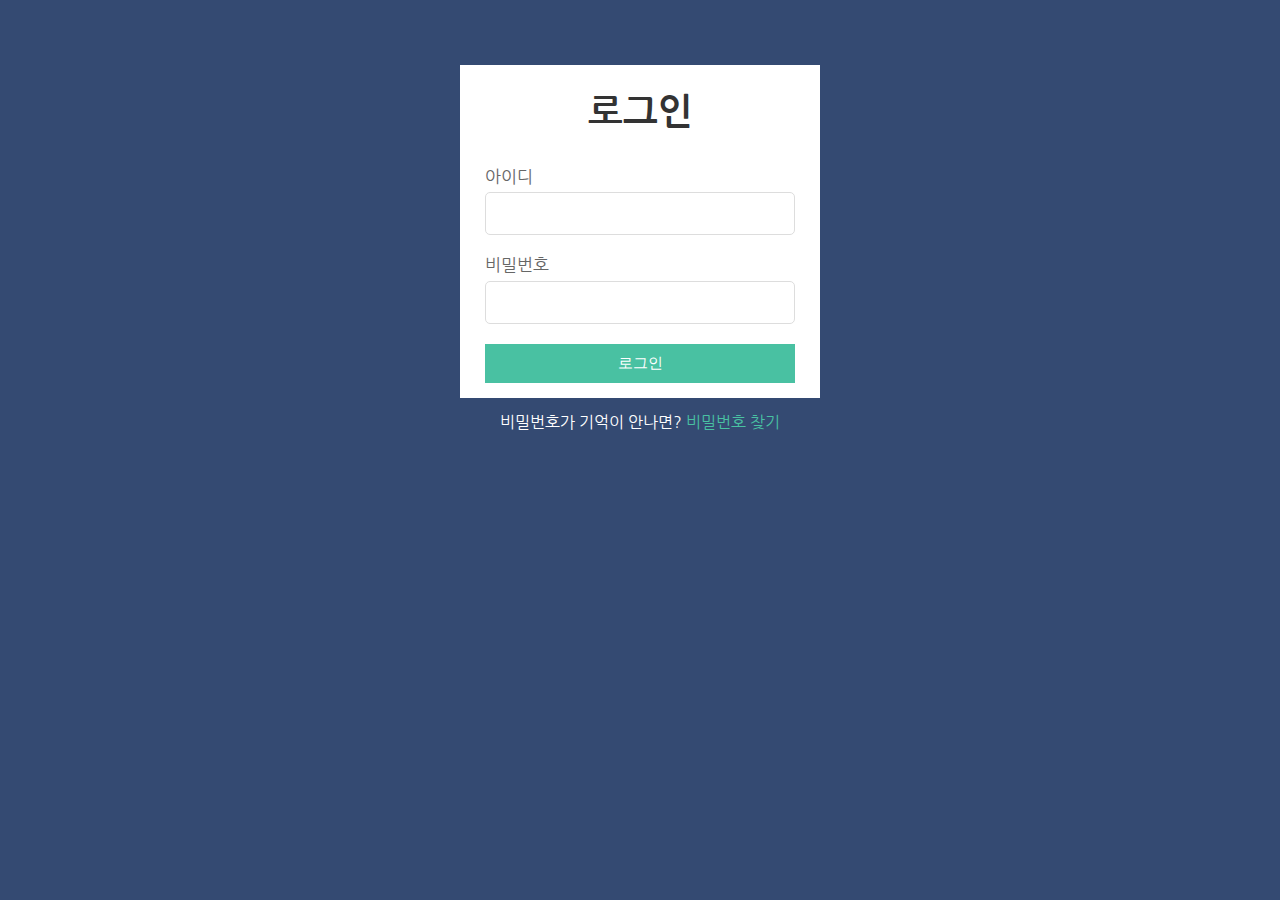
<file: login.html>
<!DOCTYPE html>
<html lang="en">

<head>
    <meta charset="UTF-8">
    <meta http-equiv="X-UA-Compatible" content="IE=edge">
    <meta name="viewport" content="width=device-width, initial-scale=1.0">
    <title>Login</title>
    <link rel="stylesheet" href="css/signup.css">
</head>

<body>
    <style>
        @import url('https://fonts.googleapis.com/css2?family=Nanum+Gothic&display=swap');
        </style>
    <div id="container">
        <div class="form-wrap">
            <h1>로그인</h1>
            <!-- <p>It's free and only takes a minute</p> -->
            <form>

                <form>
                    <div class="form-group">
                        <label for="id">아이디</label>
                        <input type="text" name="id" id="id">
                    </div>

                    <div class="form-group">
                        <label for="password">비밀번호</label>
                        <input type="password" name="password" id="password">
                    </div>
                    
                        <button class="btn" type="button" onclick="location.href = 'index.html'"><span>로그인</span></button>

                </form>
        </div>
        <footer>
            <p>비밀번호가 기억이 안나면? <a href="#">비밀번호 찾기</a></p>
        </footer>
    </div>
</body>

</html>
</file>
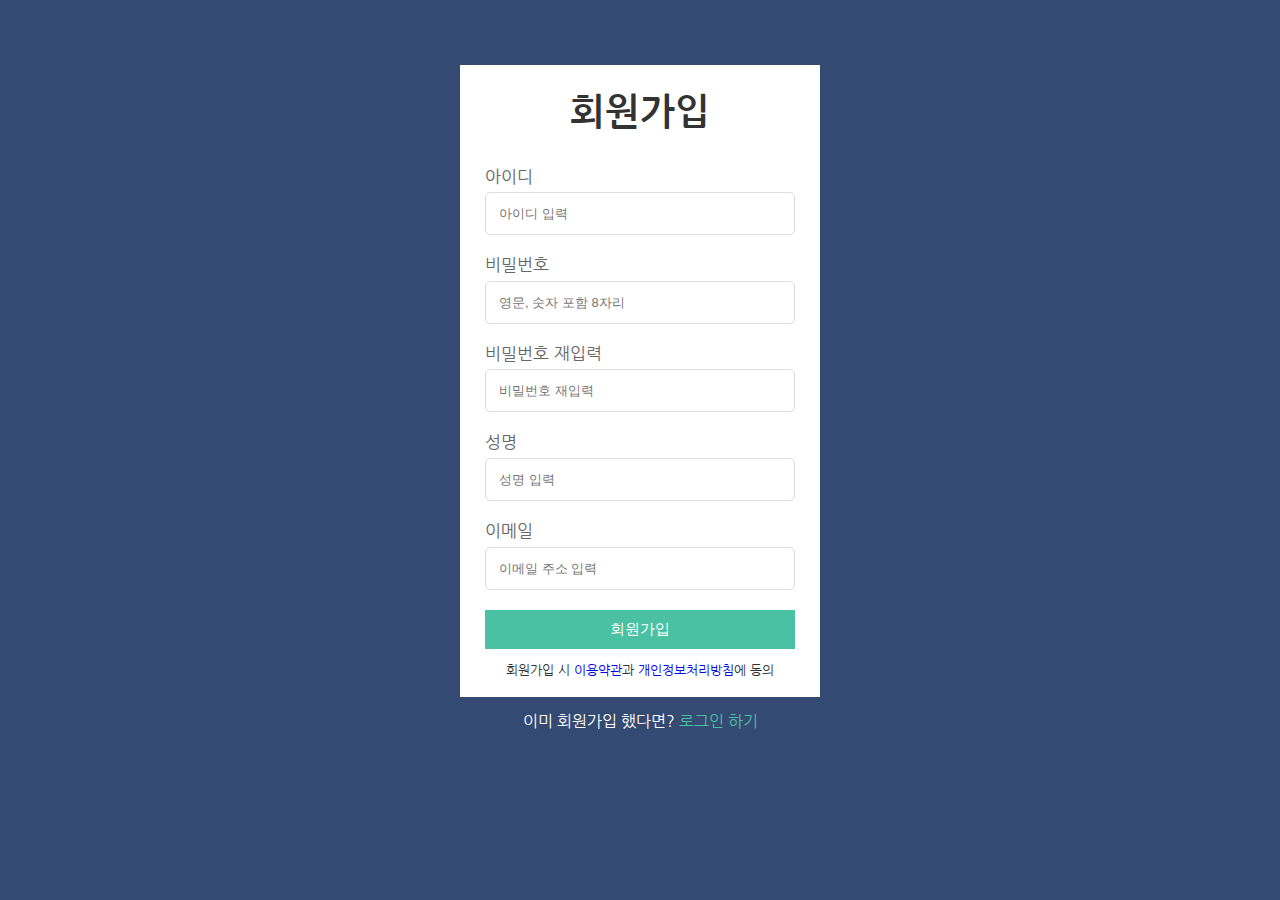
<file: signup.html>
<!DOCTYPE html>
<html lang="en">

<head>
    <meta charset="UTF-8">
    <meta http-equiv="X-UA-Compatible" content="IE=edge">
    <meta name="viewport" content="width=device-width, initial-scale=1.0">
    <title>Sign Up</title>
    <link rel="stylesheet" href="css/signup.css">
</head>

<body>
    <style>
        @import url('https://fonts.googleapis.com/css2?family=Nanum+Gothic&display=swap');
        </style>
    <div id="container">
        <div class="form-wrap">
            <h1>회원가입</h1>
            <!-- <p>It's free and only takes a minute</p> -->
            <form>

                <form>
                    <div class="form-group">
                        <label for="id">아이디</label>
                        <input type="text" name="id" id="id" placeholder="아이디 입력">
                    </div>

                    <div class="form-group">
                        <label for="password">비밀번호</label>
                        <input type="password" name="password" id="password" placeholder="영문, 숫자 포함 8자리">
                    </div>

                    <div class="form-group">
                        <label for="password2">비밀번호 재입력</label>
                        <input type="password" name="password2" id="password2" placeholder="비밀번호 재입력">
                    </div>

                    <div class="form-group">
                        <label for="first-name">성명</label>
                        <input type="text" name="firstName" id="first-name" placeholder="성명 입력">
                    </div>

                    <div class="form-group">
                        <label for="email">이메일</label>
                        <input type="email" name="email" id="email" placeholder="이메일 주소 입력">
                    </div>
                        <button class="btn"type="button" onclick="location.href = 'login.html'"><span>회원가입</span></button>

                    <p class="bottom-text">
                        회원가입 시 <a href="#">이용약관</a>과 <a href="#">개인정보처리방침</a>에 동의
                    </p>
                </form>
        </div>
        <footer>
            <p>이미 회원가입 했다면? <a href="login.html">로그인 하기</a></p>
        </footer>
    </div>
</body>

</html>
</file>
<file: css/signup.css>
*{
    box-sizing: border-box;
    margin: 0;
    padding: 0;
}

body{
    background-color: #344a72;
    color: #fff;
    line-height: 1.8;
    font-family: 'Nanum Gothic', sans-serif;
}

a{
    text-decoration: none;
}

#container{
    margin: 30px auto;
    max-width: 400px;
    padding: 20px;
}

.form-wrap{
    background: #fff;
    padding: 15px 25px;
    color: #333;
}

.form-wrap h1{
    font-size: 37px;
}

.form-wrap h1, p{
    text-align: center;
}

.form-wrap, .form-group{
    margin-top: 15px;
}

.form-wrap .form-group label{
    font-size: 17px;
    display: block;
    color: #666;
}

.form-wrap .form-group input{
    width: 100%;
    padding: 13px;
    border: #ddd 1px solid;
    border-radius: 5px;
    font-size: 13px;
}

.form-wrap button{
    display: block;
    width: 100%;
    padding: 10px;
    margin-top: 20px;
    background: #49c1a2;
    color: white;
    cursor: pointer;
    border: none;
    font-size: 15px;
}

.form-wrap button:hover{
    background-color: #37a08e;
}

.form-wrap .bottom-text{
    font-size: 13px;
    margin-top: 10px;
}

footer{
    text-align: center;
    margin-top: 10px;
}

footer a{
    color: #49c1a2;
}
</file>
